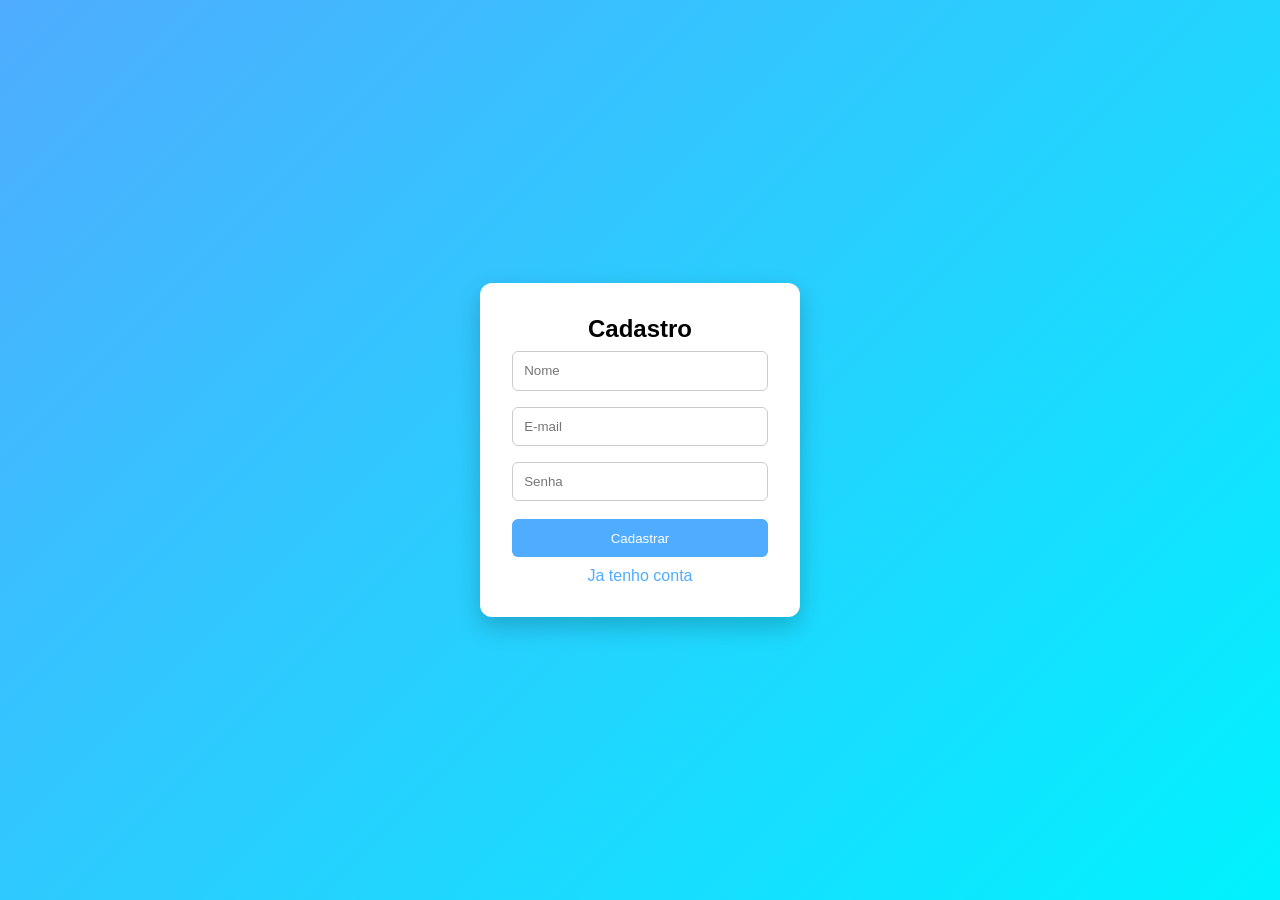
<file: Site 1/registro.html>
<!DOCTYPE html>
<html lang="pt-br">
    <head>
        <meta charset="UTF-8">
        <title>Cadastro</title>
        <link rel="stylesheet" href="styles/style.css">

    </head>
    <body>
        <main class="container">
            <form id="registerForm">
                <h2>Cadastro</h2>
                <input type="text" id="name" placeholder="Nome" required>
                <input type="email" id="email" placeholder="E-mail" required>
                <input type="password" id="password" placeholder="Senha" required>
                <button type="submit">Cadastrar</button>
                <p id="message"></p>
                <p><a href="Login.html">Ja tenho conta</a></p>
            </form>
        </main>
        <script src="scripts/app-local.js"></script>
    </body>
</html>
</file>
<file: Site 1/styles/style.css>
* {
    margin  : 0;
    padding : 0;
    box-sizing: border-box;
    font-family: "segoe ui", sans-serif;
}

body {
    height: 100vh;
    display: flex;
    justify-content: center;
    align-items: center;
    background: linear-gradient(135deg, #4facfe, #00f2fe);
}
.container {
   background:white;
   padding: 2rem;
   border-radius: 12px;
   width: 320px;
   text-align: center;
   box-shadow: 0 10px 25px rgba(0, 0, 0, 0.2);
   transition: 0.3s;
}
.container:hover {
    transform: scale(1.02);
}
input {
    width: 100%;
    padding: 0.7rem;
    margin: 0.5rem 0;
    border: 1px solid #ccc;
    border-radius: 6px;
}
input:focus {
    border-color: #4facfe;
    outline: none;
}

button {
    width: 100%;
    padding: 0.7rem;
    margin-top: 10px;
    background: #4facfe;
    color: white;
    border: none;
    border-radius: 6px;
    cursor: pointer;
}
button:hover {
    background: #00c6ff;
}
a {
    color: #4facfe;
    text-decoration: none;
}
a:hover {
    text-decoration: underline;
}
#message {
    margin-top: 10px;
    font-size: 0.9rem;
}
#status {
    margin: 15px 0;
    font-weight: bold;
}
.actions {
    display: flex;
    flex-direction: column;
    gap:10px;
}
@media (max-width: 400px) {
    .container {
        width: 90%;
    }
}
</file>
